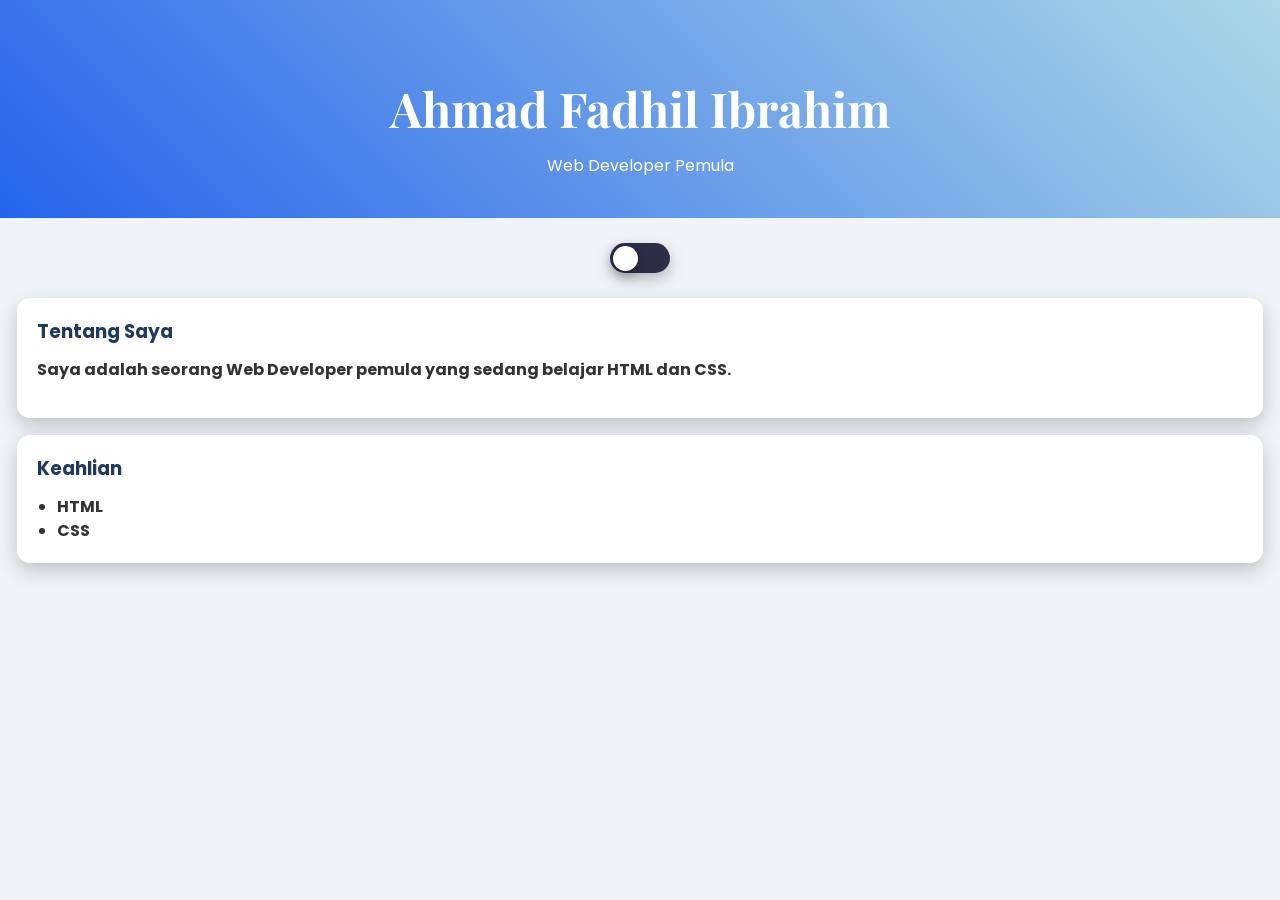
<file: index.Html>
<!DOCTYPE html>
<html lang="id">
<head>
  <meta charset="UTF-8">
  <meta name="viewport" content="width=device-width, initial-scale=1.0">
  <title>Halaman Saya</title>

  <link href="https://fonts.googleapis.com/css2?family=Playfair+Display:wght@700&family=Poppins:wght@300;400;500;600&display=swap" rel="stylesheet">

  <link rel="stylesheet" href="style.css">
</head>

<body>

  <header>
    <h1>Ahmad Fadhil Ibrahim</h1>
    <p>Web Developer Pemula</p>
  </header>

  <div class="toggle-container">
    <div class="toggle" id="toggle">
      <div class="toggle-circle"></div>
    </div>
  </div>

  <section>
    <h3>Tentang Saya</h3>
    <p>Saya adalah seorang Web Developer pemula yang sedang belajar HTML dan CSS.</p>
  </section>

  <section>
    <h3>Keahlian</h3>
    <ul>
      <li>HTML</li>
      <li>CSS</li>
    </ul>
  </section>

  <script src="script.js"></script>

</body>
</html>
</file>
<file: style.css>
body {
  font-family: "Poppins", sans-serif;
  line-height: 1.5;
  color: #333333;
  background: #f0f4f8;
  margin: 0;
}

/* Header */
header {
  background: linear-gradient(
    45deg,
    #2563EB,
    lightblue
  );

  color: white;
  padding: 40px 20px;
  text-align: center;
}

header h1 {
  font-family: "Playfair Display", serif;
  font-size: 48px;
  margin-bottom: 10px;
}

header p {
  margin: 0;
}

/* Toggle */

.toggle-container {
  display: flex;
  justify-content: center;
  margin: 25px;
}

.toggle {
  width: 60px;
  height: 30px;

  background: #2d2d47;

  border-radius: 999px;

  position: relative;

  cursor: pointer;

  transition: 0.4s;

  box-shadow:
    0 6px 15px rgba(0,0,0,.25);
}
 .toggle {
  -webkit-tap-highlight-color: transparent;
  outline: none;
}

.toggle-circle {
  width: 25px;
  height: 25px;

  background: white;

  border-radius: 50%;

  position: absolute;

  top: 2.5px;
  left: 2.5px;

  transition: 0.35s;

  box-shadow:
    0 4px 12px rgba(0,0,0,.3);
}

.toggle.active {
  background: #4ade80;

  box-shadow:
    0 0 20px rgba(74,222,128,.5);
}

.toggle.active .toggle-circle {
  left: 32.5px;
}

/* Card Section */
section {
  background-color: white;
  margin: 17px;
  padding: 20px;
  border-radius: 13px;
  box-shadow: 0 8px 20px rgba(0,0,0,0.20);
  text-align: left;
  font-weight: bold;
}

/* Judul dalam card */
section h3 {
  color: #1E3A5F;
  margin-top: 0;
  margin-bottom: 12px;
}

/* Paragraf */
section p {
  margin-top: 0;
}

/* List */
section ul {
  margin: 0;
  padding-left: 20px;
}
</file>
